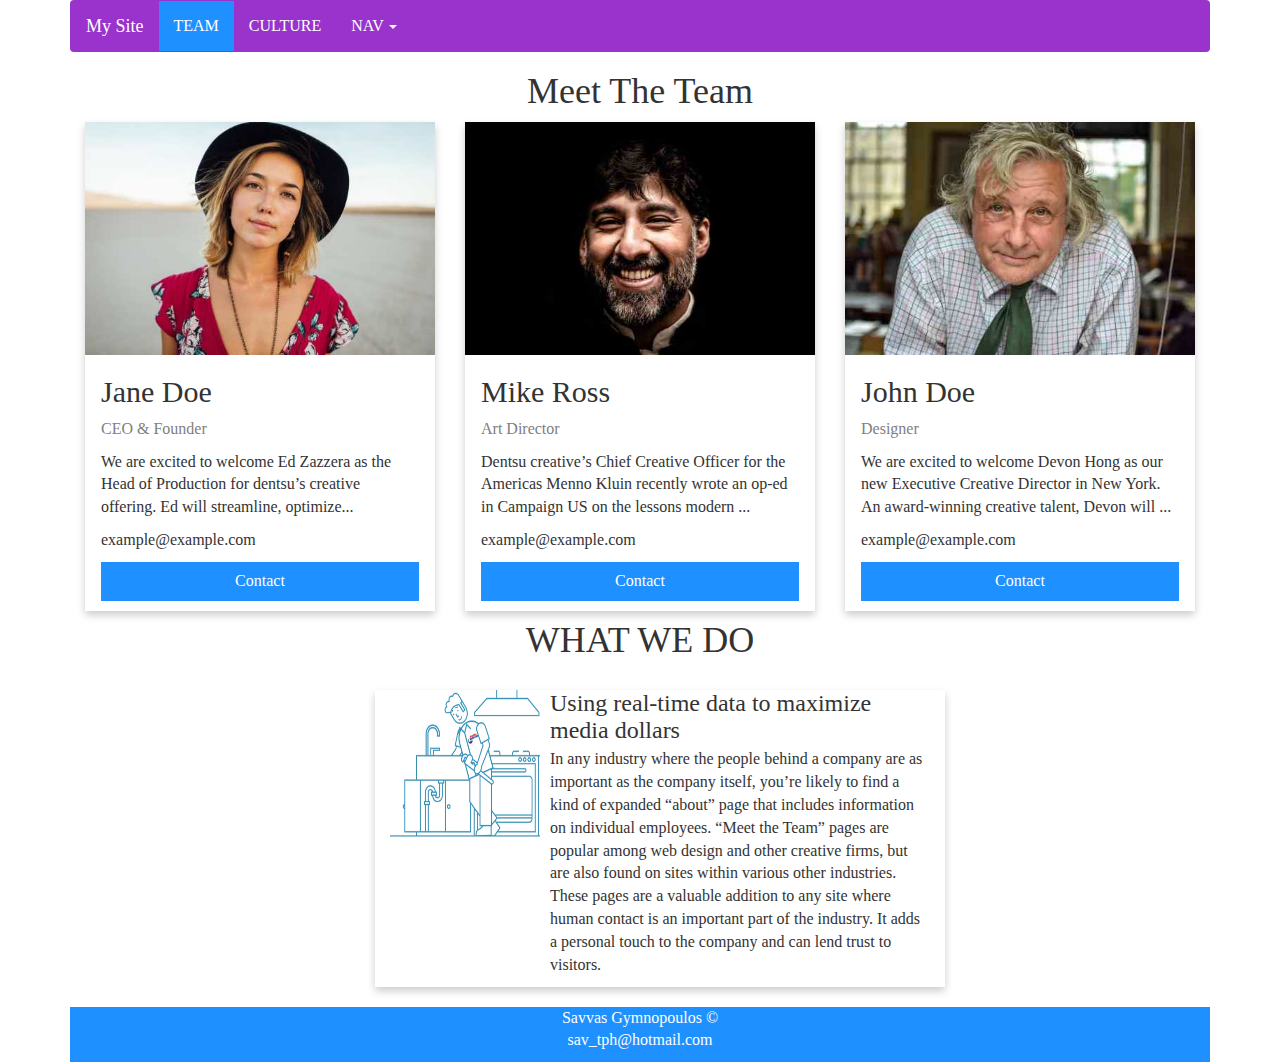
<file: index.html>
<!DOCTYPE html>
<html lang="en">
  <head>
    <meta charset="UTF-8" />
    <meta http-equiv="X-UA-Compatible" content="IE=edge" />
    <meta name="viewport" content="width=device-width, initial-scale=1.0" />
    <link
      rel="stylesheet"
      href="https://maxcdn.bootstrapcdn.com/bootstrap/3.4.1/css/bootstrap.min.css"
    />
    <link
      rel="stylesheet"
      href="https://use.fontawesome.com/releases/v5.7.0/css/all.css"
      integrity="sha384-lZN37f5QGtY3VHgisS14W3ExzMWZxybE1SJSEsQp9S+oqd12jhcu+A56Ebc1zFSJ"
      crossorigin="anonymous"
    />
    <link rel="stylesheet" href="style.css" />
    <title>ergasia</title>
  </head>
  <body>
    <div class="container">
      <!-- head -->
      <div class="row">
        <div class="col-md-12 header">
          <!-- nav -->
          <nav class="navbar navbar-light">
            <div class="container-fluid">
              <div class="navbar-header">
                <button
                  type="button"
                  class="navbar-toggle"
                  data-toggle="collapse"
                  data-target="#Navbar1"
                  style="color: black"
                >
                  <span class="icon-bar"></span>
                  <span class="icon-bar"></span>
                  <span class="icon-bar"></span>
                </button>
                <a class="navbar-brand" href="/index.html">My Site</a>
              </div>
              <div class="collapse navbar-collapse" id="Navbar1">
                <ul class="nav navbar-nav">
                  <li class="active"><a href="index.html">TEAM</a></li>

                  <li><a href="/page2.html">CULTURE</a></li>
                  <li class="dropdown">
                    <a
                      class="dropdown-toggle"
                      data-toggle="dropdown"
                      href="index.html"
                      >NAV <span class="caret"></span
                    ></a>
                    <ul class="dropdown-menu">
                      <li><a href="/index.html">TEAM</a></li>
                      <li>
                        <a href="/page2.html">CULTURE</a>
                      </li>
                      <li><a href="/page3.html" class="goals">BLOG</a></li>
                    </ul>
                  </li>
                </ul>

                <ul class="nav navbar-nav navbar-right social">
                  <li>
                    <a href="https://www.facebook.com/" target="_blank"
                      ><i class="fab fa-facebook"></i
                    ></a>
                  </li>
                  <li>
                    <a href="https://www.twitter.com/" target="_blank"
                      ><i class="fab fa-twitter"></i
                    ></a>
                  </li>
                  <li>
                    <a href="https://www.instagram.com/" target="_blank">
                      <i class="fab fa-instagram"></i
                    ></a>
                  </li>
                </ul>
              </div>
            </div>
          </nav>
          <!-- nav -->

          <h1>Meet The Team</h1>
        </div>
      </div>
      <!-- end head -->
      <!-- body -->

      <div class="col-md-4">
        <div class="card">
          <img
            src="images/team1.jpeg"
            class="card-img-top"
            alt="team1"
            style="width: 100%"
          />
          <div class="card-body">
            <h2 class="card-title">Jane Doe</h2>
            <p class="title">CEO & Founder</p>
            <p class="card-text">
              We are excited to welcome Ed Zazzera as the Head of Production for
              dentsu’s creative offering. Ed will streamline, optimize...
            </p>
            <p>example@example.com</p>
            <p><button class="button">Contact</button></p>
          </div>
        </div>
      </div>

      <div class="col-md-4">
        <div class="card">
          <img
            src="images/team2.jpeg"
            class="card-img-top"
            alt="team2"
            style="width: 100%"
          />
          <div class="card-body">
            <h2 class="card-title">Mike Ross</h2>
            <p class="title">Art Director</p>
            <p class="card-text">
              Dentsu creative’s Chief Creative Officer for the Americas Menno
              Kluin recently wrote an op-ed in Campaign US on the lessons modern
              ...
            </p>
            <p>example@example.com</p>
            <p><button class="button">Contact</button></p>
          </div>
        </div>
      </div>

      <div class="col-md-4">
        <div class="card">
          <img
            src="images/team3.jpeg"
            class="card-img-top"
            alt="team3"
            style="width: 100%"
          />
          <div class="card-body">
            <h2 class="card-title">John Doe</h2>
            <p class="title">Designer</p>
            <p class="card-text">
              We are excited to welcome Devon Hong as our new Executive Creative
              Director in New York. An award-winning creative talent, Devon will
              ...
            </p>
            <p>example@example.com</p>
            <p><button class="button">Contact</button></p>
          </div>
        </div>
      </div>
      <h1 style="text-align: center">WHAT WE DO</h1>

      <div class="col-md-6 col-md-push-3 picture">
        <div class="media">
          <a class="media-left" href="#">
            <img
              class="media-object"
              src="images/front.jpg"
              width="150"
              height="150"
              alt="party"
            />
          </a>

          <div class="media-body" style="margin-top: 40px">
            <h3 class="media-heading">
              Using real-time data to maximize media dollars
            </h3>
            <p>
              In any industry where the people behind a company are as important
              as the company itself, you’re likely to find a kind of expanded
              “about” page that includes information on individual employees.
              “Meet the Team” pages are popular among web design and other
              creative firms, but are also found on sites within various other
              industries. These pages are a valuable addition to any site where
              human contact is an important part of the industry. It adds a
              personal touch to the company and can lend trust to visitors.
            </p>
          </div>
        </div>
      </div>

      <!-- body end -->
      <!-- footer -->
      <div class="row footer-div">
        <div class="col-md-12 footer">
          <p>
            Savvas Gymnopoulos &copy;<br />
            <a href="mailto:sav_tph@hotmail.com">sav_tph@hotmail.com</a>
          </p>
          <!-- social hidden -->
          <ul class="social_footer">
            <li>
              <a href="https://www.facebook.com/" target="_blank"
                ><i class="fab fa-facebook"></i
              ></a>
            </li>
            <li>
              <a href="https://www.twitter.com/" target="_blank"
                ><i class="fab fa-twitter"></i
              ></a>
            </li>
            <li>
              <a href="https://www.instagram.com/" target="_blank">
                <i class="fab fa-instagram"></i
              ></a>
            </li>
          </ul>
        </div>
      </div>
      <!-- footer end -->
    </div>

    <!-- jQuery library -->
    <script src="https://ajax.googleapis.com/ajax/libs/jquery/3.5.1/jquery.min.js"></script>

    <!-- Latest compiled JavaScript -->
    <script src="https://maxcdn.bootstrapcdn.com/bootstrap/3.4.1/js/bootstrap.min.js"></script>
  </body>
</html>
</file>
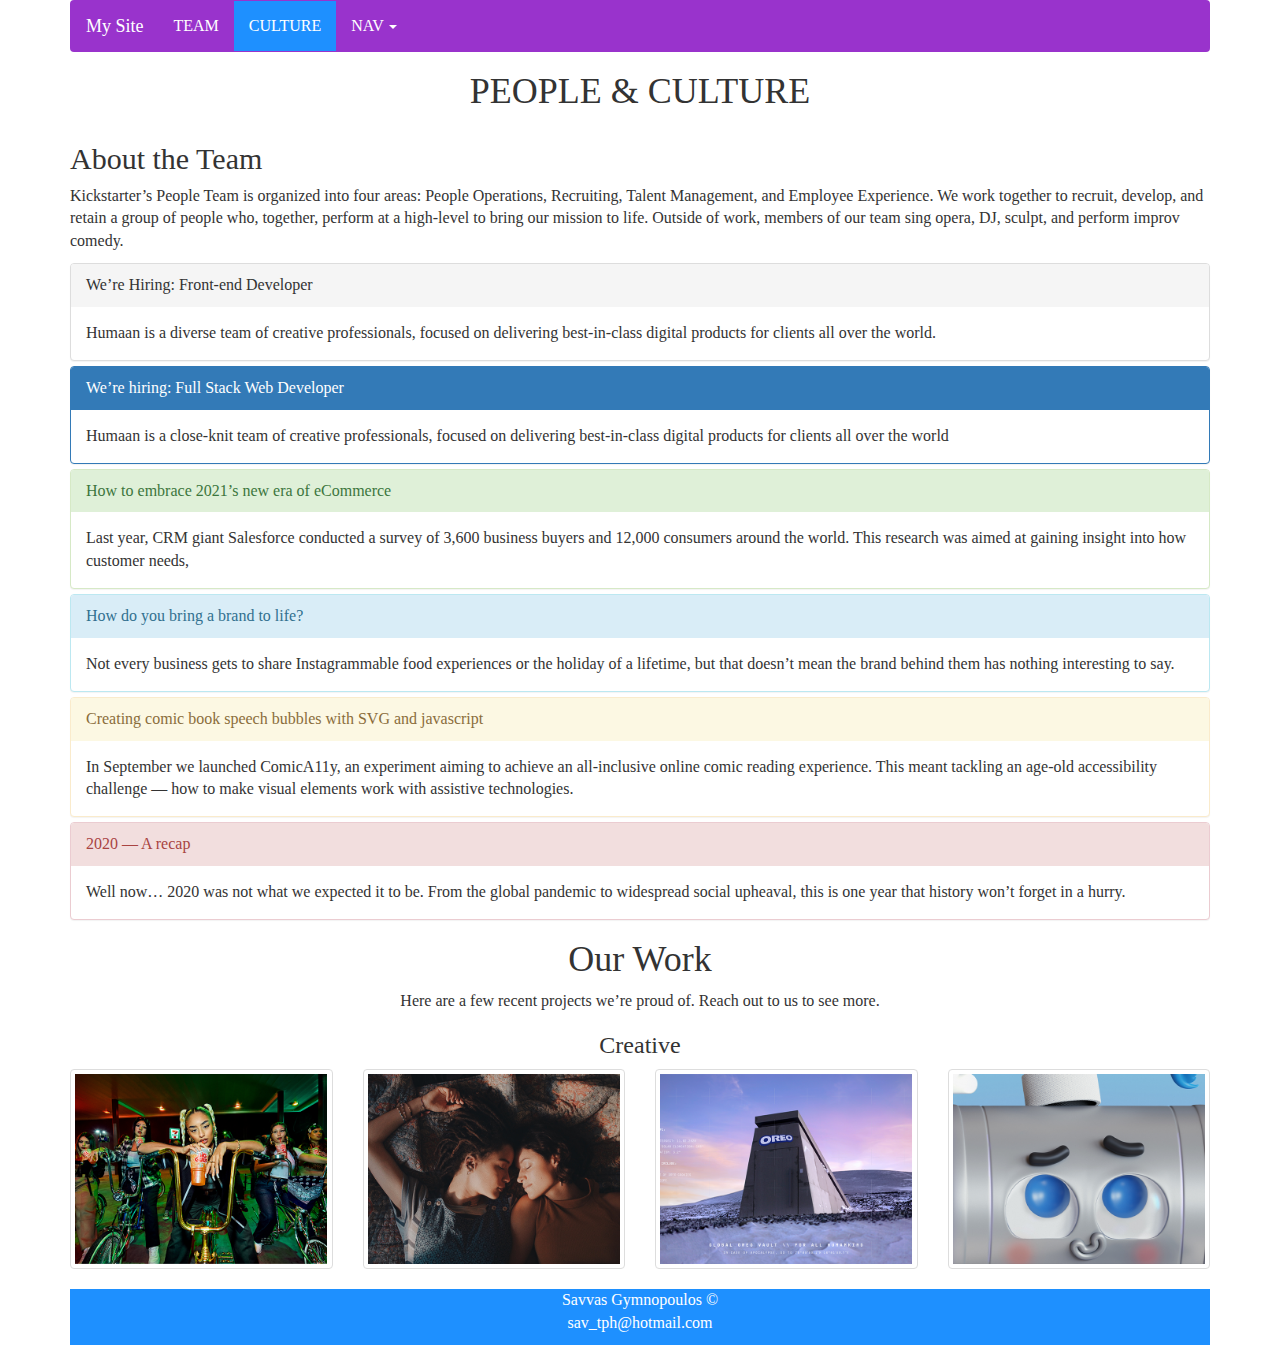
<file: page2.html>
<!DOCTYPE html>
<html lang="en">
  <head>
    <meta charset="UTF-8" />
    <meta http-equiv="X-UA-Compatible" content="IE=edge" />
    <meta name="viewport" content="width=device-width, initial-scale=1.0" />
    <link
      rel="stylesheet"
      href="https://maxcdn.bootstrapcdn.com/bootstrap/3.4.1/css/bootstrap.min.css"
    />
    <link
      rel="stylesheet"
      href="https://use.fontawesome.com/releases/v5.7.0/css/all.css"
      integrity="sha384-lZN37f5QGtY3VHgisS14W3ExzMWZxybE1SJSEsQp9S+oqd12jhcu+A56Ebc1zFSJ"
      crossorigin="anonymous"
    />
    <link rel="stylesheet" href="style.css" />
    <title>ergasia</title>
  </head>
  <body>
    <div class="container">
      <!-- head -->
      <div class="row">
        <div class="col-md-12 header">
          <!-- nav -->
          <nav class="navbar navbar-light">
            <div class="container-fluid">
              <div class="navbar-header">
                <button
                  type="button"
                  class="navbar-toggle"
                  data-toggle="collapse"
                  data-target="#Navbar1"
                  style="color: black"
                >
                  <span class="icon-bar"></span>
                  <span class="icon-bar"></span>
                  <span class="icon-bar"></span>
                </button>
                <a class="navbar-brand" href="/index.html">My Site</a>
              </div>
              <div class="collapse navbar-collapse" id="Navbar1">
                <ul class="nav navbar-nav">
                  <li><a href="index.html">TEAM</a></li>

                  <li class="active"><a href="/page2.html">CULTURE</a></li>
                  <li class="dropdown">
                    <a
                      class="dropdown-toggle"
                      data-toggle="dropdown"
                      href="index.html"
                      >NAV <span class="caret"></span
                    ></a>
                    <ul class="dropdown-menu">
                      <li><a href="/index.html">TEAM</a></li>
                      <li>
                        <a href="/page2.html">CULTURE</a>
                      </li>
                      <li><a href="/page3.html" class="goals">BLOG</a></li>
                    </ul>
                  </li>
                </ul>

                <ul class="nav navbar-nav navbar-right social">
                  <li>
                    <a href="https://www.facebook.com/" target="_blank"
                      ><i class="fab fa-facebook"></i
                    ></a>
                  </li>
                  <li>
                    <a href="https://www.twitter.com/" target="_blank"
                      ><i class="fab fa-twitter"></i
                    ></a>
                  </li>
                  <li>
                    <a href="https://www.instagram.com/" target="_blank">
                      <i class="fab fa-instagram"></i
                    ></a>
                  </li>
                </ul>
              </div>
            </div>
          </nav>
          <!-- nav -->

          <h1>PEOPLE & CULTURE</h1>
        </div>
      </div>
      <!-- end head -->
      <!-- body -->
      <h2>About the Team</h2>
      <p>
        Kickstarter’s People Team is organized into four areas: People
        Operations, Recruiting, Talent Management, and Employee Experience. We
        work together to recruit, develop, and retain a group of people who,
        together, perform at a high-level to bring our mission to life. Outside
        of work, members of our team sing opera, DJ, sculpt, and perform improv
        comedy.
      </p>
      <div class="panel-group">
        <div class="panel panel-default">
          <div class="panel-heading">We’re Hiring: Front-end Developer</div>
          <div class="panel-body">
            Humaan is a diverse team of creative professionals, focused on
            delivering best-in-class digital products for clients all over the
            world.
          </div>
        </div>

        <div class="panel panel-primary">
          <div class="panel-heading">
            We’re hiring: Full Stack Web Developer
          </div>
          <div class="panel-body">
            Humaan is a close-knit team of creative professionals, focused on
            delivering best-in-class digital products for clients all over the
            world
          </div>
        </div>

        <div class="panel panel-success">
          <div class="panel-heading">
            How to embrace 2021’s new era of eCommerce
          </div>
          <div class="panel-body">
            Last year, CRM giant Salesforce conducted a survey of 3,600 business
            buyers and 12,000 consumers around the world. This research was
            aimed at gaining insight into how customer needs,
          </div>
        </div>

        <div class="panel panel-info">
          <div class="panel-heading">How do you bring a brand to life?</div>
          <div class="panel-body">
            Not every business gets to share Instagrammable food experiences or
            the holiday of a lifetime, but that doesn’t mean the brand behind
            them has nothing interesting to say.
          </div>
        </div>

        <div class="panel panel-warning">
          <div class="panel-heading">
            Creating comic book speech bubbles with SVG and javascript
          </div>
          <div class="panel-body">
            In September we launched ComicA11y, an experiment aiming to achieve
            an all-inclusive online comic reading experience. This meant
            tackling an age-old accessibility challenge — how to make visual
            elements work with assistive technologies.
          </div>
        </div>

        <div class="panel panel-danger">
          <div class="panel-heading">2020 — A recap</div>
          <div class="panel-body">
            Well now… 2020 was not what we expected it to be. From the global
            pandemic to widespread social upheaval, this is one year that
            history won’t forget in a hurry.
          </div>
        </div>
      </div>
      <div style="text-align: center">
        <h1>Our Work</h1>
        <p>
          Here are a few recent projects we’re proud of. Reach out to us to see
          more.
        </p>
        <h3>Creative</h3>
      </div>
      <div class="row">
        <div class="col-md-3">
          <a
            href="https://www.google.com/chrome/browser/desktop/index.html"
            class="thumbnail"
          >
            <img src="images/7-Eleven_Take-it-to-Eleven-Work-Tile.png" />
          </a>
        </div>
        <div class="col-md-3">
          <a href="https://www.mozilla.org/el/firefox/new/" class="thumbnail">
            <img src="images/oreo-Work-Tiles.png" />
          </a>
        </div>
        <div class="col-md-3">
          <a
            href="http://windows.microsoft.com/el-gr/internet-explorer/download-ie"
            class="thumbnail"
          >
            <img src="images/Oreo_Vault_Key_Image_Front.png" />
          </a>
        </div>
        <div class="col-md-3">
          <a href="https://www.apple.com/safari/" class="thumbnail">
            <img src="images/kroger-Work-Tiles.png" />
          </a>
        </div>
      </div>
      <!-- body end -->
      <!-- footer -->
      <div class="row footer-div">
        <div class="col-md-12 footer">
          <p>
            Savvas Gymnopoulos &copy;<br />
            <a href="mailto:sav_tph@hotmail.com">sav_tph@hotmail.com</a>
          </p>
          <!-- social hidden -->
          <ul class="social_footer">
            <li>
              <a href="https://www.facebook.com/" target="_blank"
                ><i class="fab fa-facebook"></i
              ></a>
            </li>
            <li>
              <a href="https://www.twitter.com/" target="_blank"
                ><i class="fab fa-twitter"></i
              ></a>
            </li>
            <li>
              <a href="https://www.instagram.com/" target="_blank">
                <i class="fab fa-instagram"></i
              ></a>
            </li>
          </ul>
        </div>
      </div>
      <!-- footer end -->
    </div>

    <!-- jQuery library -->
    <script src="https://ajax.googleapis.com/ajax/libs/jquery/3.5.1/jquery.min.js"></script>

    <!-- Latest compiled JavaScript -->
    <script src="https://maxcdn.bootstrapcdn.com/bootstrap/3.4.1/js/bootstrap.min.js"></script>
  </body>
</html>
</file>
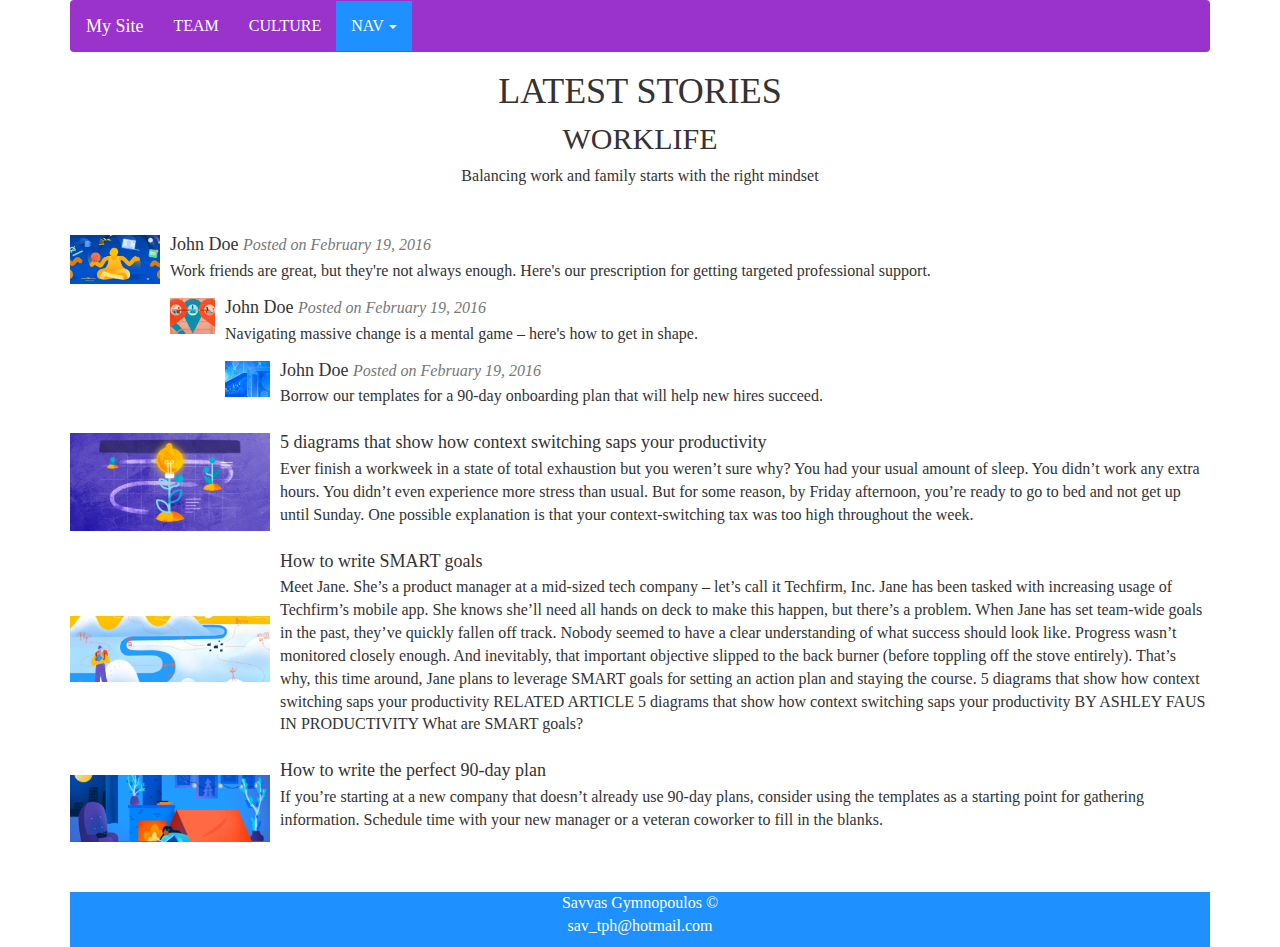
<file: page3.html>
<!DOCTYPE html>
<html lang="en">
  <head>
    <meta charset="UTF-8" />
    <meta http-equiv="X-UA-Compatible" content="IE=edge" />
    <meta name="viewport" content="width=device-width, initial-scale=1.0" />
    <link
      rel="stylesheet"
      href="https://maxcdn.bootstrapcdn.com/bootstrap/3.4.1/css/bootstrap.min.css"
    />
    <link
      rel="stylesheet"
      href="https://use.fontawesome.com/releases/v5.7.0/css/all.css"
      integrity="sha384-lZN37f5QGtY3VHgisS14W3ExzMWZxybE1SJSEsQp9S+oqd12jhcu+A56Ebc1zFSJ"
      crossorigin="anonymous"
    />
    <link rel="stylesheet" href="style.css" />
    <title>ergasia</title>
  </head>
  <body>
    <div class="container">
      <!-- head -->
      <div class="row">
        <div class="col-md-12 header">
          <!-- nav -->
          <!-- nav -->
          <nav class="navbar navbar-light">
            <div class="container-fluid">
              <div class="navbar-header">
                <button
                  type="button"
                  class="navbar-toggle"
                  data-toggle="collapse"
                  data-target="#Navbar1"
                  style="color: black"
                >
                  <span class="icon-bar"></span>
                  <span class="icon-bar"></span>
                  <span class="icon-bar"></span>
                </button>
                <a class="navbar-brand" href="/index.html">My Site</a>
              </div>
              <div class="collapse navbar-collapse" id="Navbar1">
                <ul class="nav navbar-nav">
                  <li><a href="index.html">TEAM</a></li>

                  <li><a href="/page2.html">CULTURE</a></li>
                  <li class="dropdown active">
                    <a
                      class="dropdown-toggle"
                      data-toggle="dropdown"
                      href="index.html"
                      >NAV <span class="caret"></span
                    ></a>
                    <ul class="dropdown-menu">
                      <li><a href="/index.html">TEAM</a></li>
                      <li>
                        <a href="/page2.html">CULTURE</a>
                      </li>
                      <li><a href="/page3.html" class="goals">BLOG</a></li>
                    </ul>
                  </li>
                </ul>

                <ul class="nav navbar-nav navbar-right social">
                  <li>
                    <a href="https://www.facebook.com/" target="_blank"
                      ><i class="fab fa-facebook"></i
                    ></a>
                  </li>
                  <li>
                    <a href="https://www.twitter.com/" target="_blank"
                      ><i class="fab fa-twitter"></i
                    ></a>
                  </li>
                  <li>
                    <a href="https://www.instagram.com/" target="_blank">
                      <i class="fab fa-instagram"></i
                    ></a>
                  </li>
                </ul>
              </div>
            </div>
          </nav>
          <!-- nav -->

          <h1>LATEST STORIES</h1>
        </div>

        <!-- end head -->
        <!-- body -->
        <div style="text-align: center">
          <h2>WORKLIFE</h2>
          <p>Balancing work and family starts with the right mindset</p>
        </div>
      </div>
      <br />
      <div class="media">
        <div class="media-left">
          <img
            src="images/balancingworkandfamily.png"
            class="media-object"
            style="width: 90px"
          />
        </div>
        <div class="media-body">
          <h4 class="media-heading">
            John Doe <small><i>Posted on February 19, 2016</i></small>
          </h4>
          <p>
            Work friends are great, but they're not always enough. Here's our
            prescription for getting targeted professional support.
          </p>

          <!-- Nested media object -->
          <div class="media">
            <div class="media-left">
              <img
                src="images/92511757-4836-4f7a-964b-97d0fb35f934-scaled.jpeg"
                class="media-object"
                style="width: 45px"
              />
            </div>
            <div class="media-body">
              <h4 class="media-heading">
                John Doe <small><i>Posted on February 19, 2016</i></small>
              </h4>
              <p>
                Navigating massive change is a mental game – here's how to get
                in shape.
              </p>

              <!-- Nested media object -->
              <div class="media">
                <div class="media-left">
                  <img
                    src="images/digital-transformation-teams_1120x545-copy@2x-scaled.jpeg"
                    class="media-object"
                    style="width: 45px"
                  />
                </div>
                <div class="media-body">
                  <h4 class="media-heading">
                    John Doe <small><i>Posted on February 19, 2016</i></small>
                  </h4>
                  <p>
                    Borrow our templates for a 90-day onboarding plan that will
                    help new hires succeed.
                  </p>
                </div>
              </div>
            </div>
          </div>
        </div>
      </div>
      <!-- Media top -->
      <div class="media">
        <div class="media-left media-top">
          <img
            src="images/lamp.png"
            class="media-object"
            style="width: 200px"
          />
        </div>
        <div class="media-body">
          <h4 class="media-heading">
            5 diagrams that show how context switching saps your productivity
          </h4>
          <p>
            Ever finish a workweek in a state of total exhaustion but you
            weren’t sure why? You had your usual amount of sleep. You didn’t
            work any extra hours. You didn’t even experience more stress than
            usual. But for some reason, by Friday afternoon, you’re ready to go
            to bed and not get up until Sunday. One possible explanation is that
            your context-switching tax was too high throughout the week.
          </p>
        </div>
      </div>

      <!-- Media middle -->
      <div class="media">
        <div class="media-left media-middle">
          <img
            src="images/road.jpeg"
            class="media-object"
            style="width: 200px"
          />
        </div>
        <div class="media-body">
          <h4 class="media-heading">How to write SMART goals</h4>
          <p>
            Meet Jane. She’s a product manager at a mid-sized tech company –
            let’s call it Techfirm, Inc. Jane has been tasked with increasing
            usage of Techfirm’s mobile app. She knows she’ll need all hands on
            deck to make this happen, but there’s a problem. When Jane has set
            team-wide goals in the past, they’ve quickly fallen off track.
            Nobody seemed to have a clear understanding of what success should
            look like. Progress wasn’t monitored closely enough. And inevitably,
            that important objective slipped to the back burner (before toppling
            off the stove entirely). That’s why, this time around, Jane plans to
            leverage SMART goals for setting an action plan and staying the
            course. 5 diagrams that show how context switching saps your
            productivity RELATED ARTICLE 5 diagrams that show how context
            switching saps your productivity BY ASHLEY FAUS IN PRODUCTIVITY What
            are SMART goals?
          </p>
        </div>
      </div>

      <!-- Media bottom -->
      <div class="media" style="margin-bottom: 50px">
        <div class="media-left media-bottom">
          <img
            src="images/bed.jpeg"
            class="media-object"
            style="width: 200px"
          />
        </div>
        <div class="media-body">
          <h4 class="media-heading">How to write the perfect 90-day plan</h4>
          <p>
            If you’re starting at a new company that doesn’t already use 90-day
            plans, consider using the templates as a starting point for
            gathering information. Schedule time with your new manager or a
            veteran coworker to fill in the blanks.
          </p>
        </div>
      </div>
      <!-- body end -->
      <!-- footer -->
      <div class="row footer-div">
        <div class="col-md-12 footer">
          <p>
            Savvas Gymnopoulos &copy;<br />
            <a href="mailto:sav_tph@hotmail.com">sav_tph@hotmail.com</a>
          </p>
          <!-- social hidden -->
          <ul class="social_footer">
            <li>
              <a href="https://www.facebook.com/" target="_blank"
                ><i class="fab fa-facebook"></i
              ></a>
            </li>
            <li>
              <a href="https://www.twitter.com/" target="_blank"
                ><i class="fab fa-twitter"></i
              ></a>
            </li>
            <li>
              <a href="https://www.instagram.com/" target="_blank">
                <i class="fab fa-instagram"></i
              ></a>
            </li>
          </ul>
        </div>
      </div>
      <!-- footer end -->
    </div>

    <!-- jQuery library -->
    <script src="https://ajax.googleapis.com/ajax/libs/jquery/3.5.1/jquery.min.js"></script>

    <!-- Latest compiled JavaScript -->
    <script src="https://maxcdn.bootstrapcdn.com/bootstrap/3.4.1/js/bootstrap.min.js"></script>
  </body>
</html>
</file>
<file: style.css>
* {
  font-size: 16px;
  box-sizing: border-box;
  --blue: #1e90ff;
  --white: #ffffff;
  --purple: #9933cc;
  --black: #000000;
  font-family: "Times New Roman", Times, serif;
}

/* footer */
.footer a {
  text-align: center;
  background-color: var(--blue);
  color: var(--white);
}
.footer {
  text-align: center;
  background-color: var(--blue);
  color: var(--white);
}
.footer-div {
  margin: auto;
}

.social_footer li {
  display: none;
}
/* end footer */
.dropdown-menu {
  background-color: var(--purple);
}
.dropdown-menu a {
  color: var(--white) !important;
  text-align: center;
}
.dropdown-menu a:hover {
  color: var(--black) !important;
}
.active {
  background-color: var(--blue);
}
/* header navbar */
.fab {
  font-size: 24px;
}
.header {
  text-align: center;
}

.navbar-light {
  background-color: var(--purple);
}
.navbar-light a {
  color: var(--white);
}
.navbar-light a:hover {
  color: var(--black);
}

.navbar-light .navbar-toggle .icon-bar {
  background-color: var(--white);
}

/* end header navbar */
/* Media */

.card {
  box-shadow: 0 4px 8px 0 rgba(0, 0, 0, 0.2);
}
.title {
  color: grey;
}
.button {
  border: none;
  outline: 0;
  display: inline-block;
  padding: 8px;
  color: white;
  background-color: var(--blue);
  text-align: center;
  cursor: pointer;
  width: 100%;
  margin-bottom: 10px;
}

.button:hover {
  background-color: #555;
}
.card-body {
  padding: 0 16px;
}

/* end Media */
/* picture */
.picture {
  box-shadow: 0 4px 8px 0 rgba(0, 0, 0, 0.2);
  margin: 20px;
}

/* picture end */
.goals {
  background-color: var(--blue);
}

/* 769px collapse */
@media only screen and (max-width: 768px) {
  .social {
    display: none;
  }

  .social_footer li {
    display: inline;
    list-style: none;
    padding: 10px;
  }
}
</file>
